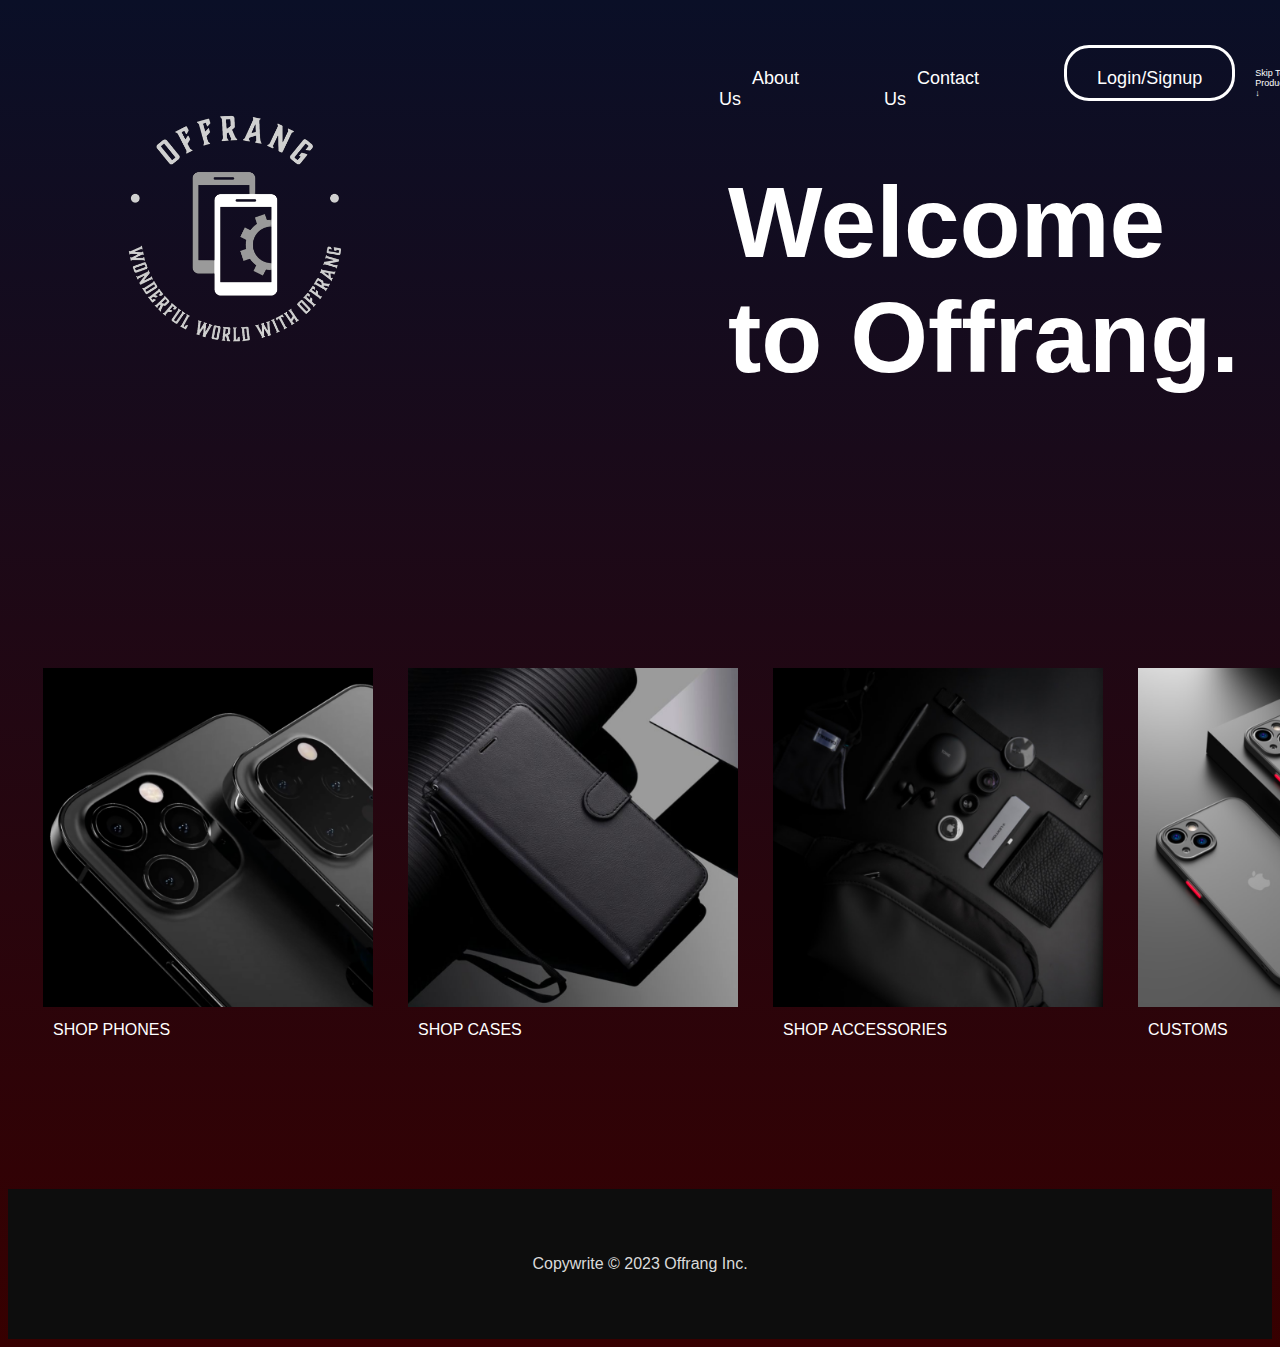
<file: index.html>
<!DOCTYPE html>
<html lang="en">
<head>
    <meta charset="UTF-8">
    <meta http-equiv="X-UA-Compatible" content="IE=edge">
    <meta name="viewport" content="width=device-width, initial-scale=1.0">
    <title>Midterm Assignment</title>
    <link rel="stylesheet" href="css/main.css">
</head>
<body>
    <header role="banner">
        <div class="top">
            <img src="images/transparentlogo.png" alt="Offrang" role="img" class="offlogo">
                <h1 class="h1">Welcome to Offrang.</h1>
            <nav class="mainnav" role="navigation">
                <ul>
                    <li><a class="about" href="about.html">About Us</a></li>
                    <li><a class="contact" href="contact.html">Contact Us</a></li>
                    <li><a class="signup" href="#">Login/Signup</a></li>
                    <a href="#maincontent" class="skiplink">Skip To Products &darr;</a>
                </ul>
            </nav>
        </div>
    </header>
    <main class="content" role="main" id="maincontent">
        <div class="phones">
            <img src="images/myphone.png" alt="Offrang Phones" class="phone">
            <nav class="button" role="navigation">
                <a href="#">SHOP PHONES</a>
                <i class="shopphone"></i>
            </nav>
        </div>
        <div class="cases">
            <img src="images/mycase.png" alt="Offrang Phone Cases" class="case">
            <nav class="button" role="navigation">
                <a href="#">SHOP CASES</a>
                <i class="shopcase"></i>
            </nav>
        </div>
        <div class="access">
            <img src="images/myaccess.png" alt="Offrang Phone Accessories" class="access">
            <nav class="button" role="navigation">
                <a href="#">SHOP ACCESSORIES</a>
                <i class="things"></i>
            </nav>
        </div>
        <div class="customs">
            <img src="images/mycustom.png" alt="Offrang Customs" class="custom">
            <nav class="button" role="navigation">
                <a href="#">CUSTOMS</a>
                <i class="shopcustom"></i>
            </nav>
        </div>
    </main>
    <footer class="footer" role="contentinfo">
        <div class="footex">
            <p>Copywrite &copy; 2023 Offrang Inc.</p>
        </div>
    </footer>
</body>
</html>
</file>
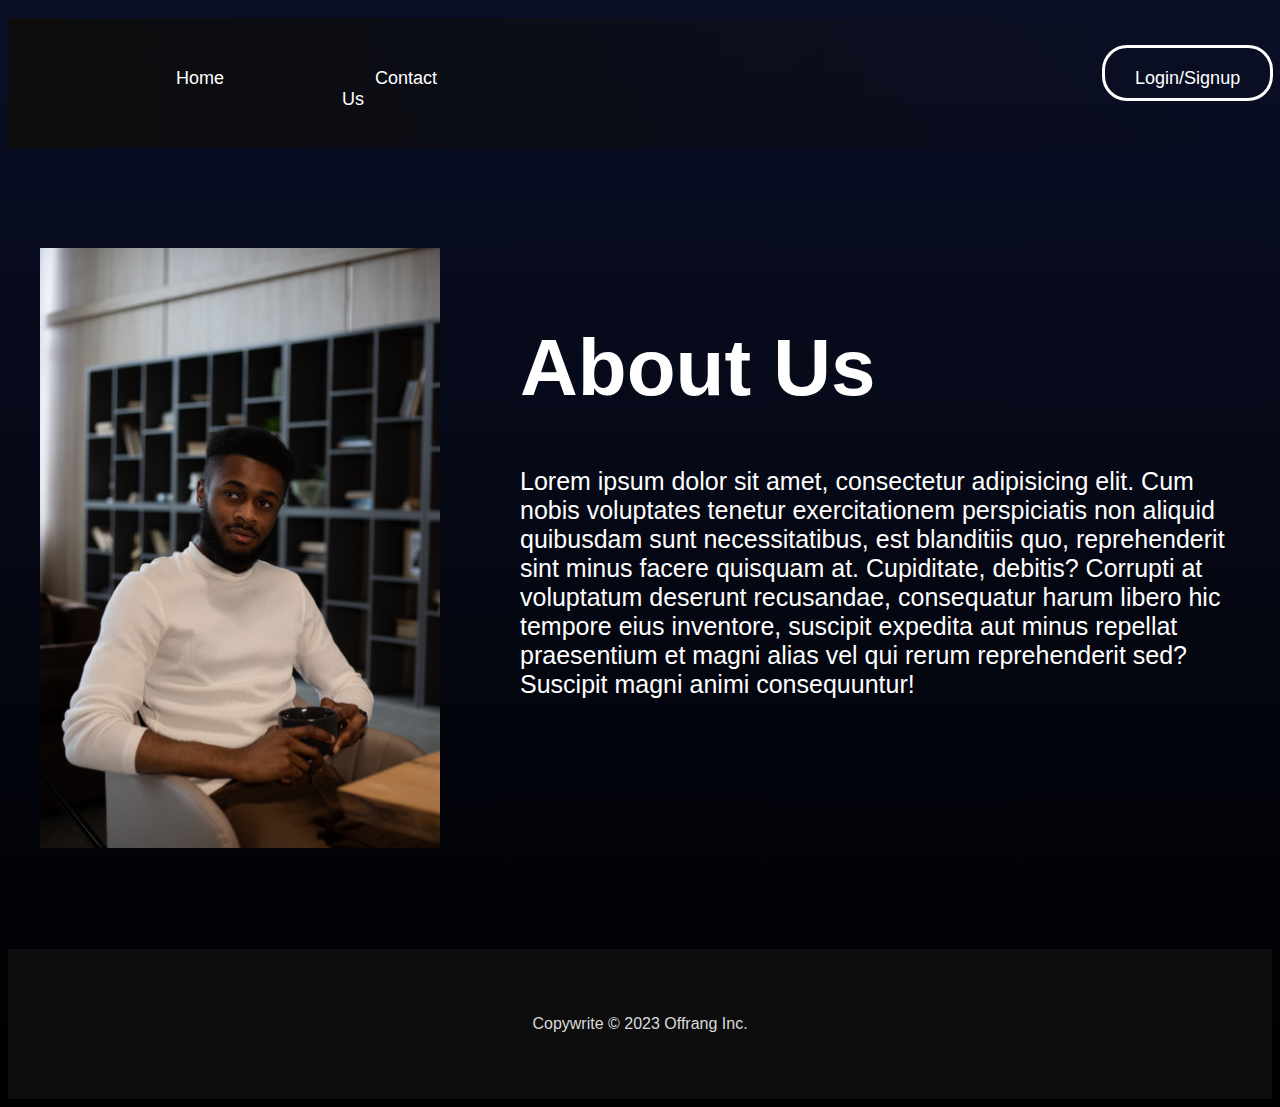
<file: about.html>
<!DOCTYPE html>
<html lang="en">
<head>
    <meta charset="UTF-8">
    <meta http-equiv="X-UA-Compatible" content="IE=edge">
    <meta name="viewport" content="width=device-width, initial-scale=1.0">
    <title>About Us Page</title>
    <link rel="stylesheet" href="css/about.css">
</head>
<body>
    <header role="banner">
        <div class="top">
            <nav class="mainnav" role="navigation">
                <ul>
                    <li><a class="about" href="index.html">Home</a></li>
                    <li><a class="contact" href="contact.html">Contact Us</a></li>
                    <li><a class="signup" href="#">Login/Signup</a></li>
                </ul>
            </nav>
        </div>
    </header>
    <main>
        <div class="aboutpic">
            <img src="images/stockimage.jpeg" alt="Stock Image of Man">
        </div>
        <div class="maincontent">
            <h1 class="h1">About Us</h1>
            <p>Lorem ipsum dolor sit amet, consectetur adipisicing elit. Cum nobis voluptates tenetur exercitationem perspiciatis non aliquid quibusdam sunt necessitatibus, est blanditiis quo, reprehenderit sint minus facere quisquam at. Cupiditate, debitis?
            Corrupti at voluptatum deserunt recusandae, consequatur harum libero hic tempore eius inventore, suscipit expedita aut minus repellat praesentium et magni alias vel qui rerum reprehenderit sed? Suscipit magni animi consequuntur!</p>
        </div>
    </main>
    <footer class="footer" role="contentinfo">
        <div class="footex">
            <p>Copywrite &copy; 2023 Offrang Inc.</p>
        </div>
    </footer>
</body>
</html>
</file>
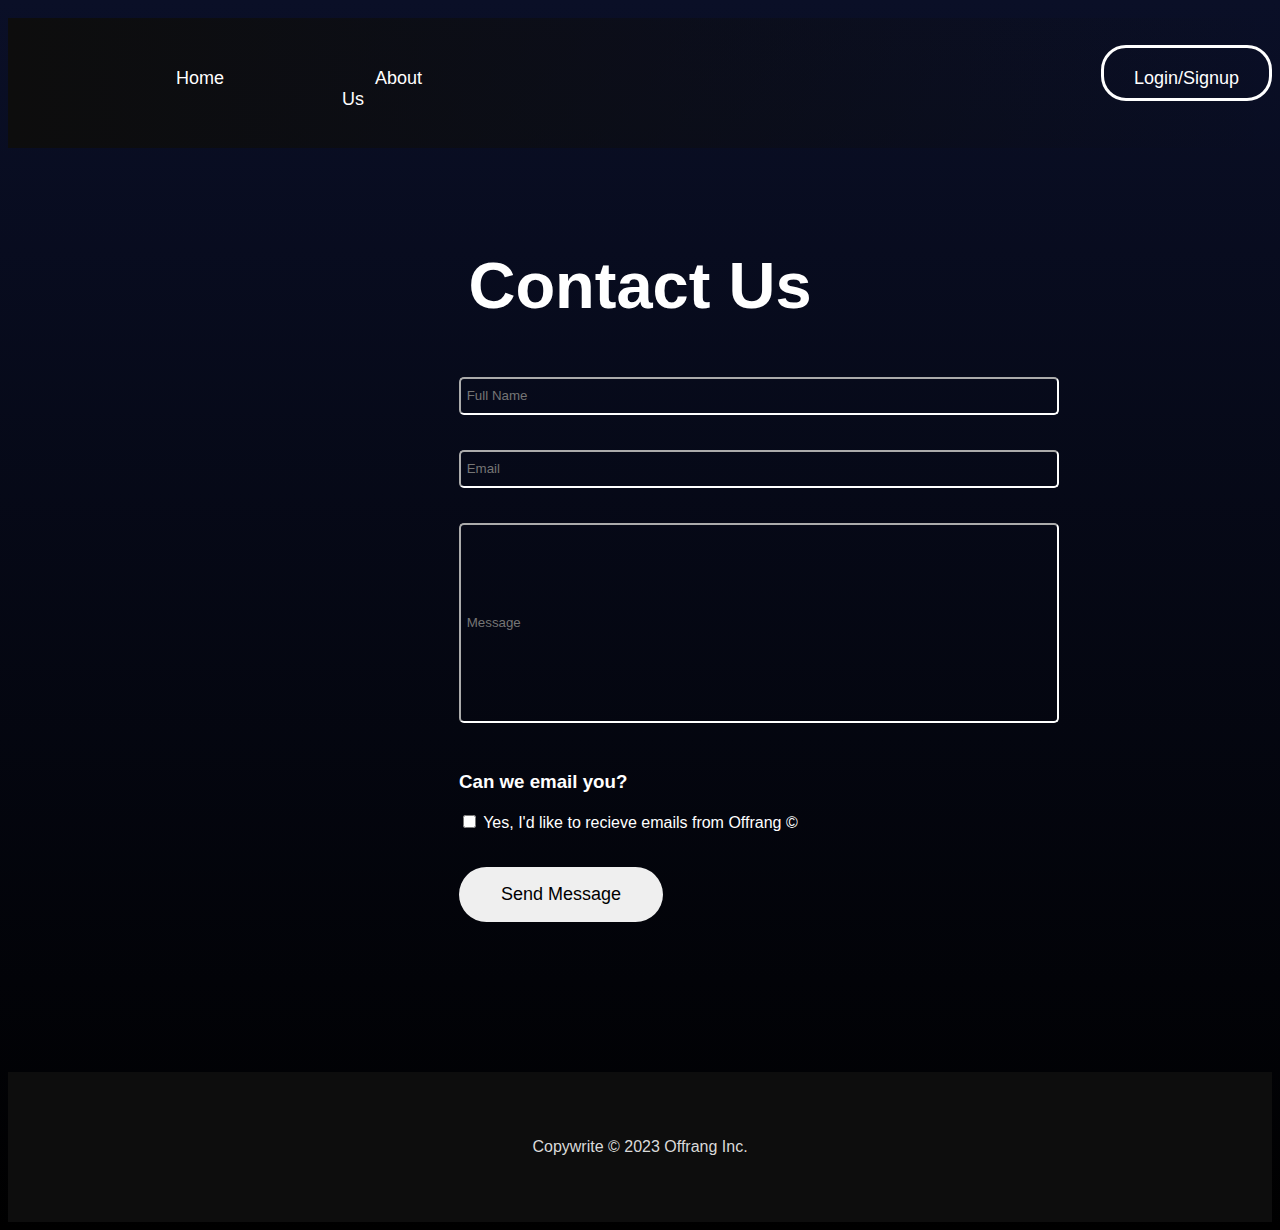
<file: contact.html>
<!DOCTYPE html>
<html lang="en">
<head>
    <meta charset="UTF-8">
    <meta http-equiv="X-UA-Compatible" content="IE=edge">
    <meta name="viewport" content="width=device-width, initial-scale=1.0">
    <title>About Us Page</title>
    <link rel="stylesheet" href="css/contact.css">
</head>
<body>
    <header role="banner">
        <div class="top">
            <nav class="mainnav" role="navigation">
                <ul>
                    <li><a class="about" href="index.html">Home</a></li>
                    <li><a class="contact" href="about.html">About Us</a></li>
                    <li><a class="signup" href="#">Login/Signup</a></li>
                </ul>
            </nav>
        </div>
    </header>
    <header class="header">
        <h1 class="contactheader">Contact Us</h1>
    </header>
    <div class="contactpage">
        <div class="chatting">
            <div class="inputinfo">
                <input id="name" name="name" type="text" placeholder=" Full Name">
            </div>

            <div class="inputinfo">
                <input id="email" name="email" type="text" placeholder=" Email">
            </div>

            <div class="messageinput">
                <input id="messagetext" name="messagetext" type="text" placeholder=" Message">
            </div>
            <div class="check1">
                <h3>Can we email you?</h3>
                <input type="checkbox" id="webdev" name="wd" class="checkbox">
                <label for="webdev">Yes, I'd like to recieve emails from Offrang &copy;</label>
            </div>
             <button type="submit" class="buttonsend">Send Message</button>
        </div>
    </div>
    <footer class="footer" role="contentinfo">
        <div class="footex">
            <p>Copywrite &copy; 2023 Offrang Inc.</p>
        </div>
    </footer>
</body>
</html>
</file>
<file: css/main.css>
*{
    box-sizing: border-box;
    font-family: Verdana, Geneva, Tahoma, sans-serif;
    background-color:linear-gradient(to right, rgb(112, 0, 0) , blue);
}

body{
    background-image:linear-gradient(to top, rgb(55, 0, 0), rgb(10, 15, 39));
    animation-name:bodycolor;
    animation-duration: 4s;
    animation-iteration-count: infinite;
}

.skiplink{
    font-size: 9px;
    margin-left:20px;
}

.top{
    height: 500px;
}

ul{
    list-style-type: none;
    display: flex;
    padding-top: 50px;
    font-size: 18px;
    margin-left: 586px;
}

ul li{
    margin-left: 85px;
    transition:all .5s;
  }

ul li:hover { 
    transform: scale(1.05);
    transition-duration: .5s; 
}

a:visited, a:link {
    color: white;;
    text-decoration: none;
}

.about, .contact{
    margin-top: 11px;
    color: white;
    border:solid;
    padding-left:30px;
    padding-right:30px;
    padding-top:10px;
    padding-bottom:10px;
    border-radius:25px;
    border-color:transparent;
    transition:all .5s;
}

.contact:hover{
    padding-top:10px;
    padding-bottom:10px;
    border-radius:25px;
    border-color:rgb(255, 255, 255);
    transition-duration: .2s; 
}

.about:hover{
    padding-top:10px;
    padding-bottom:10px;
    border-radius:25px;
    border-color:rgb(255, 255, 255);
    transition-duration: .2s; 
}

.signup{
    margin-top:25px;
    padding-left:30px;
    padding-right:30px;
    padding-top:20px;
    padding-bottom:10px;
    border:solid;
    border-radius:25px;
    border-color: white;
    background-color: transparent;
    transition:all .5s;
}

.signup:hover{
    border:solid;
    border-radius:25px;
    border-color: transparent;
    /*background-color: rgb(16, 87, 173);*/
    background-color: black;
}

.h1{
    padding-top: 80px;
    margin-left: 720px;
    color: white;
    font-size: 100px;
    font-weight:600;
    text-align: left;
    position: absolute;
}

.offlogo{
    max-width:28%;
    width:28%;
    float: left;
    padding-left:100px;
    padding-top:80px;
    transition:all .5s;
}

.offlogo:hover{
    transform:scale(1.02);
    transition-duration: .2s;
}

/* Main */

main img{
    width: 90%;
    transition:all .5s;
}

main img:hover{
    transform: scale(1.05);
}

main{
    display: flex;
}

main div{
    padding-top:150px;
    padding-bottom:150px;
    margin-left: 35px;
}

.button{
    padding-top:10px;
    padding-left:10px;
    transition:all .5s;
}

.button:hover{
    text-decoration: underline;
    text-decoration-color: white;
    transition-duration: .5s;
    transform: scale(1.05);
}

.phone{
    width:330px;
}

.case{
    width:330px;
}

.access{
    width:330px;
}

.custom{
    width:330px;
}

/* Footer */

.footex{
    color:rgb(218, 218, 218);
    background-color: rgb(13, 13, 13);
    text-align: center;
    padding-top: 50px;
    padding-bottom:50px;
}
</file>
<file: css/about.css>
*{
    box-sizing: border-box;
    font-family: Verdana, Geneva, Tahoma, sans-serif;
}

body{
    background-image:linear-gradient(to top, rgb(0, 0, 0), rgb(10, 15, 39));
    color: white;
}

.top{
    height: 130px;
    background-image:linear-gradient(to right, rgb(13, 13, 13), transparent);
    margin-bottom:100px;
}

ul{
    list-style-type: none;
    display: flex;
    padding-top: 50px;
    font-size: 18px;
    margin-left: 10px;
}

ul li{
    margin-left: 85px;
    transition:all .5s;
}

ul li:hover { 
    transform: scale(1.05);
    transition-duration: .5s; 
}

a:visited, a:link {
    color: white;;
    text-decoration: none;
}

.about, .contact{
    margin-top: 11px;
    color: white;
    border:solid;
    padding-left:30px;
    padding-right:30px;
    padding-top:10px;
    padding-bottom:10px;
    border-radius:25px;
    border-color:transparent;
    transition:all .5s;
}

.contact:hover{
    padding-top:10px;
    padding-bottom:10px;
    border-radius:25px;
    border-color:rgb(255, 255, 255);
    transition-duration: .2s; 
}

.about:hover{
    padding-top:10px;
    padding-bottom:10px;
    border-radius:25px;
    border-color:rgb(255, 255, 255);
    transition-duration: .2s; 
}

.signup{
    margin-top:25px;
    padding-left:30px;
    padding-right:30px;
    padding-top:20px;
    padding-bottom:10px;
    border:solid;
    border-radius:25px;
    border-color: white;
    background-color: transparent;
    transition:all .5s;
    margin-left:580px;
}

.signup:hover{
    border:solid;
    border-radius:25px;
    border-color: transparent;
    /*background-color: rgb(16, 87, 173);*/
    background-color: black;
}

.h1{
    color: white;
    font-size: 80px;
    font-weight:600;
}

/* Main */

main img{
    width: 400px;
    transition:all .5s;
}

main {
    width:1200px;
    margin-left:auto;
    margin-right:auto;
    margin-bottom:250px;
}

.maincontent{
    padding-top:20px;
}

main p{
    font-size: 25px;
}

.aboutpic{
    float: left;
    margin-right:80px;
}

/* Footer */

.footex{
    color:rgb(218, 218, 218);
    background-color: rgb(13, 13, 13);
    text-align: center;
    padding-top: 50px;
    padding-bottom:50px;
}
</file>
<file: css/contact.css>
*{
    box-sizing: border-box;
    font-family: Verdana, Geneva, Tahoma, sans-serif;
}

body{
    background-image:linear-gradient(to top, rgb(0, 0, 0), rgb(10, 15, 39));
    color: white;
}

.top{
    height: 130px;
    background-image:linear-gradient(to right, rgb(13, 13, 13), transparent);
    margin-bottom:100px;
}

ul{
    list-style-type: none;
    display: flex;
    padding-top: 50px;
    font-size: 18px;
    margin-left: 10px;
}

ul li{
    margin-left: 85px;
    transition:all .5s;
  }

ul li:hover { 
    transform: scale(1.05);
    transition-duration: .5s; 
}

a:visited, a:link {
    color: white;;
    text-decoration: none;
}

.about, .contact{
    margin-top: 11px;
    color: white;
    border:solid;
    padding-left:30px;
    padding-right:30px;
    padding-top:10px;
    padding-bottom:10px;
    border-radius:25px;
    border-color:transparent;
    transition:all .5s;
}

.contact:hover{
    padding-top:10px;
    padding-bottom:10px;
    border-radius:25px;
    border-color:rgb(255, 255, 255);
    transition-duration: .2s; 
}

.about:hover{
    padding-top:10px;
    padding-bottom:10px;
    border-radius:25px;
    border-color:rgb(255, 255, 255);
    transition-duration: .2s; 
}

.signup{
    margin-top:25px;
    padding-left:30px;
    padding-right:30px;
    padding-top:20px;
    padding-bottom:10px;
    border:solid;
    border-radius:25px;
    border-color: white;
    background-color: transparent;
    transition:all .5s;
    margin-left:580px;
}

.signup:hover{
    border:solid;
    border-radius:25px;
    border-color: transparent;
    background-color: black;
}

/* Header */

.contactheader{
    font-size: 65px;
    text-align: center;
}

/* Content */

.chatting{
    padding-left: 40px;
    margin-left:411px;
}

.inputinfo input[type=text]{
    width:600px;
    height:38px;
    background-color: transparent;
    border-color: white;
    border-radius: 5px;
    color: white;
    margin-bottom:25px;
    margin-top:10px;
}

.messageinput input[type=text]{
    height:200px;
    width:600px;
    background-color: transparent;
    border-color: white;
    border-radius: 5px;
    color:white;
    margin-bottom:30px;
    margin-top:10px;
  }

  .buttonsend{
    padding-top:15px;
    padding-bottom:15px;
    padding-left:40px;
    padding-right:40px;
    border-radius: 30px;
    border-color: transparent;
    font-size:18px;
    margin-bottom:150px;
    transition:all .2s;
  }

  .buttonsend:hover{
    border-color:white;
    background-color:transparent;
    color:white;
    transition-duration: .2s;
  }

  .buttonsend:active{
    border-color:transparent;
    color: black;
  }

  .check1{
    margin-bottom:35px;
  }

/* Footer */

.footex{
    color:rgb(218, 218, 218);
    background-color: rgb(13, 13, 13);
    text-align: center;
    padding-top: 50px;
    padding-bottom:50px;
}
</file>
